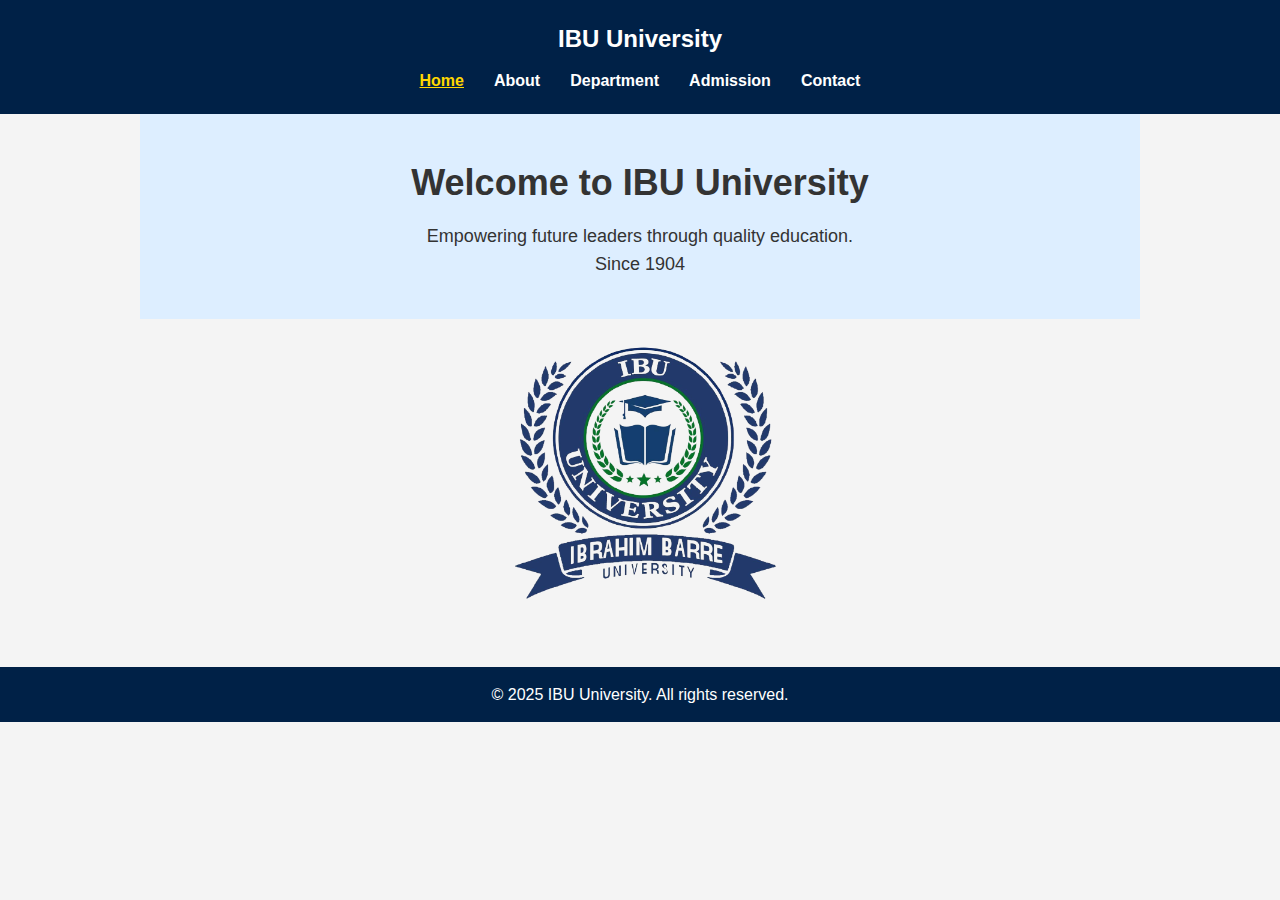
<file: index.html>
<!DOCTYPE html>
<html lang="en">
<head>
  <meta charset="UTF-8" />
  <meta name="viewport" content="width=device-width, initial-scale=1.0" />
  <title>IBU University | Home</title>
  <link rel="stylesheet" href="styles.css" />
</head>
<body>
  <header>
    <div class="logo">IBU University</div>
    <nav> 
      <ul>
        <li><a href="index.html">Home</a></li>
        <li><a href="about.html">About</a></li>
        <li><a href="department.html">Department</a></li>
        <li><a href="admission.html">Admission</a></li>
        <li><a href="contact.html">Contact</a></li>
      </ul>
    </nav>
  </header>

  <section class="hero">
    <h1>Welcome to IBU University</h1>
    <p>Empowering future leaders through quality education.</p>
    <P>Since 1904</P>
  </section>
  <img src="IBU.png" width="300" alt="IBU University Logo">

  <footer>
    <p>&copy; 2025 IBU University. All rights reserved.</p>
  </footer>
  <script src="script.js"></script>
</body>
</html>
</file>
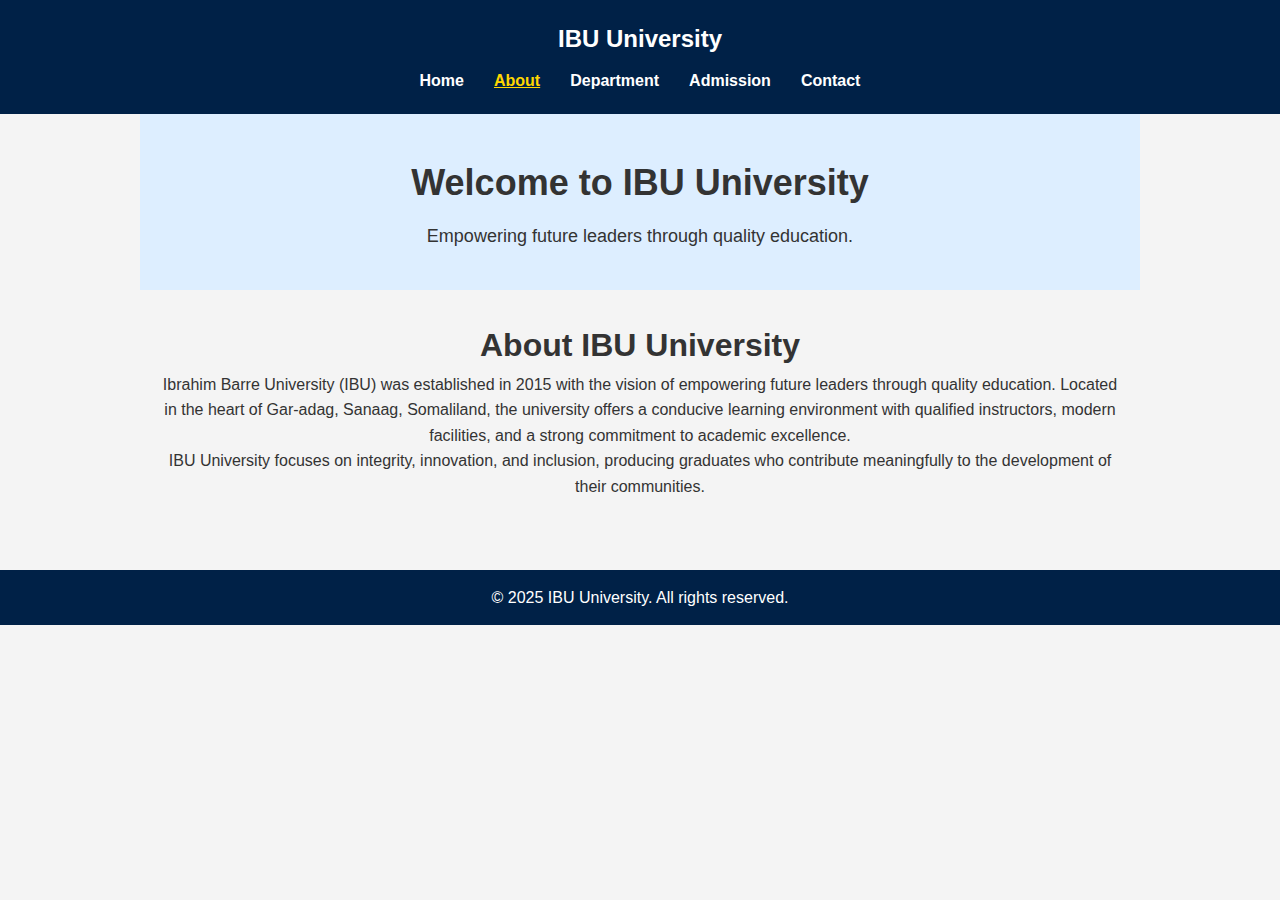
<file: about.html>
<!DOCTYPE html>
<html lang="en">
<head>
  <meta charset="UTF-8" />
  <meta name="viewport" content="width=device-width, initial-scale=1.0" />
  <title>IBU University | About</title>
  <link rel="stylesheet" href="styles.css" />
</head>
<body>
  <header>
    <div class="logo">IBU University</div>
    <nav>
      <ul>
        <li><a href="index.html">Home</a></li>
        <li><a href="about.html">About</a></li>
        <li><a href="department.html">Department</a></li>
        <li><a href="admission.html">Admission</a></li>
        <li><a href="contact.html">Contact</a></li>
      </ul>
    </nav>
  </header>

  <section class="hero">
    <h1>Welcome to IBU University</h1>
    <p>Empowering future leaders through quality education.</p>
  </section>
  <section class="about">
    <h1>About IBU University</h1>
    <p>
      Ibrahim Barre University (IBU) was established in 2015 with the vision of empowering future leaders through quality education. 
      Located in the heart of Gar-adag, Sanaag, Somaliland, the university offers a conducive learning environment with qualified instructors, modern facilities, and a strong commitment to academic excellence.
    </p>
    <p>
      IBU University focuses on integrity, innovation, and inclusion, producing graduates who contribute meaningfully to the development of their communities.
    </p>
  </section>

  <footer>
    <p>&copy; 2025 IBU University. All rights reserved.</p>
  </footer>
  <script src="script.js"></script>
</body>
</html>
</file>
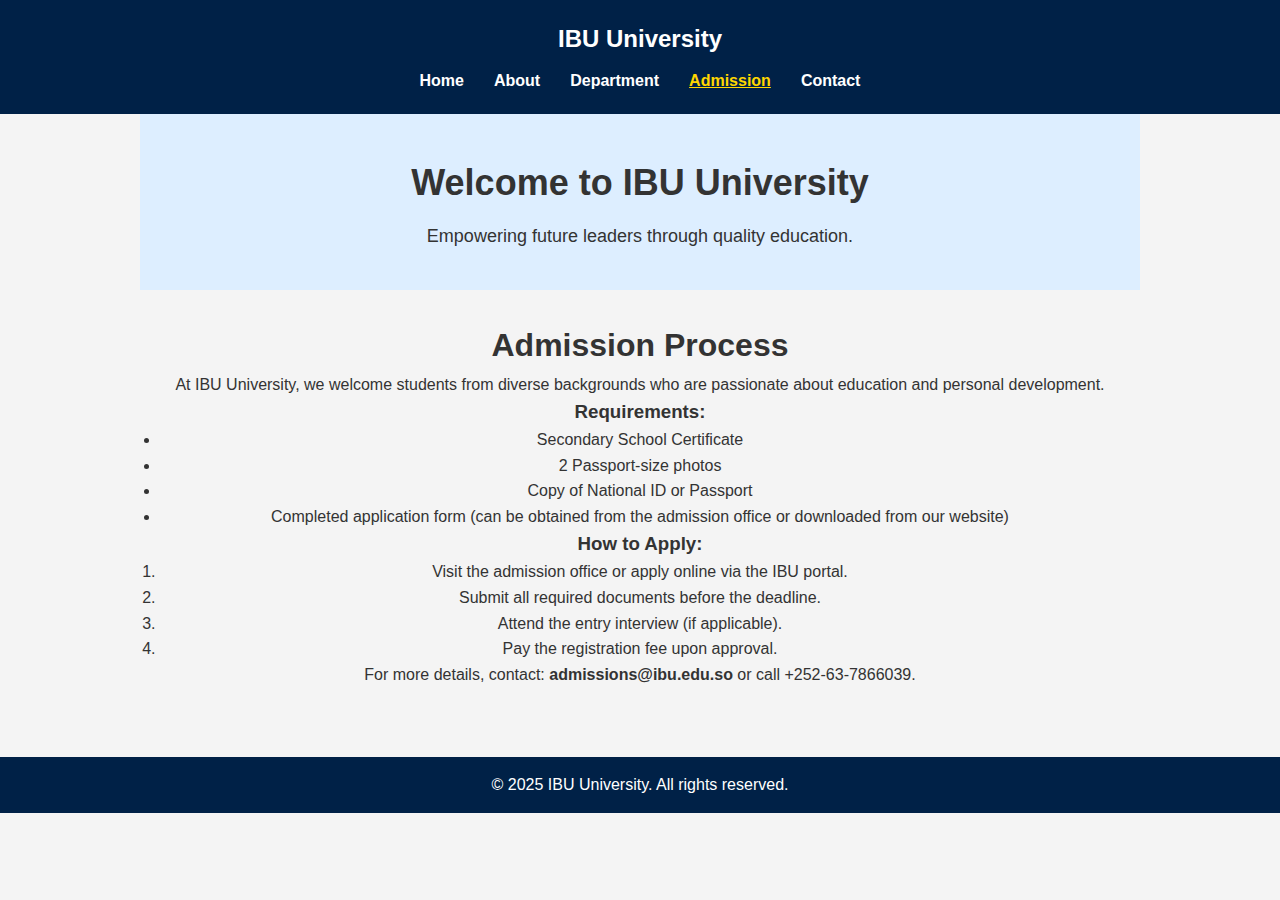
<file: admission.html>
<!DOCTYPE html>
<html lang="en">
<head>
  <meta charset="UTF-8" />
  <meta name="viewport" content="width=device-width, initial-scale=1.0" />
  <title>IBU University | Admission</title>
  <link rel="stylesheet" href="styles.css" />
</head>
<body>
  <header>
    <div class="logo">IBU University</div>
    <nav>
      <ul>
        <li><a href="index.html">Home</a></li>
        <li><a href="about.html">About</a></li>
        <li><a href="department.html">Department</a></li>
        <li><a href="admission.html">Admission</a></li>
        <li><a href="contact.html">Contact</a></li>
      </ul>
    </nav>
  </header>

  <section class="hero">
    <h1>Welcome to IBU University</h1>
    <p>Empowering future leaders through quality education.</p>
  </section>
  <section class="admission">
    <h1>Admission Process</h1>
    <p>
      At IBU University, we welcome students from diverse backgrounds who are passionate about education and personal development.
    </p>
    <h3>Requirements:</h3>
    <ul>
      <li>Secondary School Certificate</li>
      <li>2 Passport-size photos</li>
      <li>Copy of National ID or Passport</li>
      <li>Completed application form (can be obtained from the admission office or downloaded from our website)</li>
    </ul>
    <h3>How to Apply:</h3>
    <ol>
      <li>Visit the admission office or apply online via the IBU portal.</li>
      <li>Submit all required documents before the deadline.</li>
      <li>Attend the entry interview (if applicable).</li>
      <li>Pay the registration fee upon approval.</li>
    </ol>
    <p>
      For more details, contact: <strong>admissions@ibu.edu.so</strong> or call +252-63-7866039.
    </p>
  </section>

  <footer>
    <p>&copy; 2025 IBU University. All rights reserved.</p>
  </footer>
  <script src="script.js"></script>
</body>
</html>
</file>
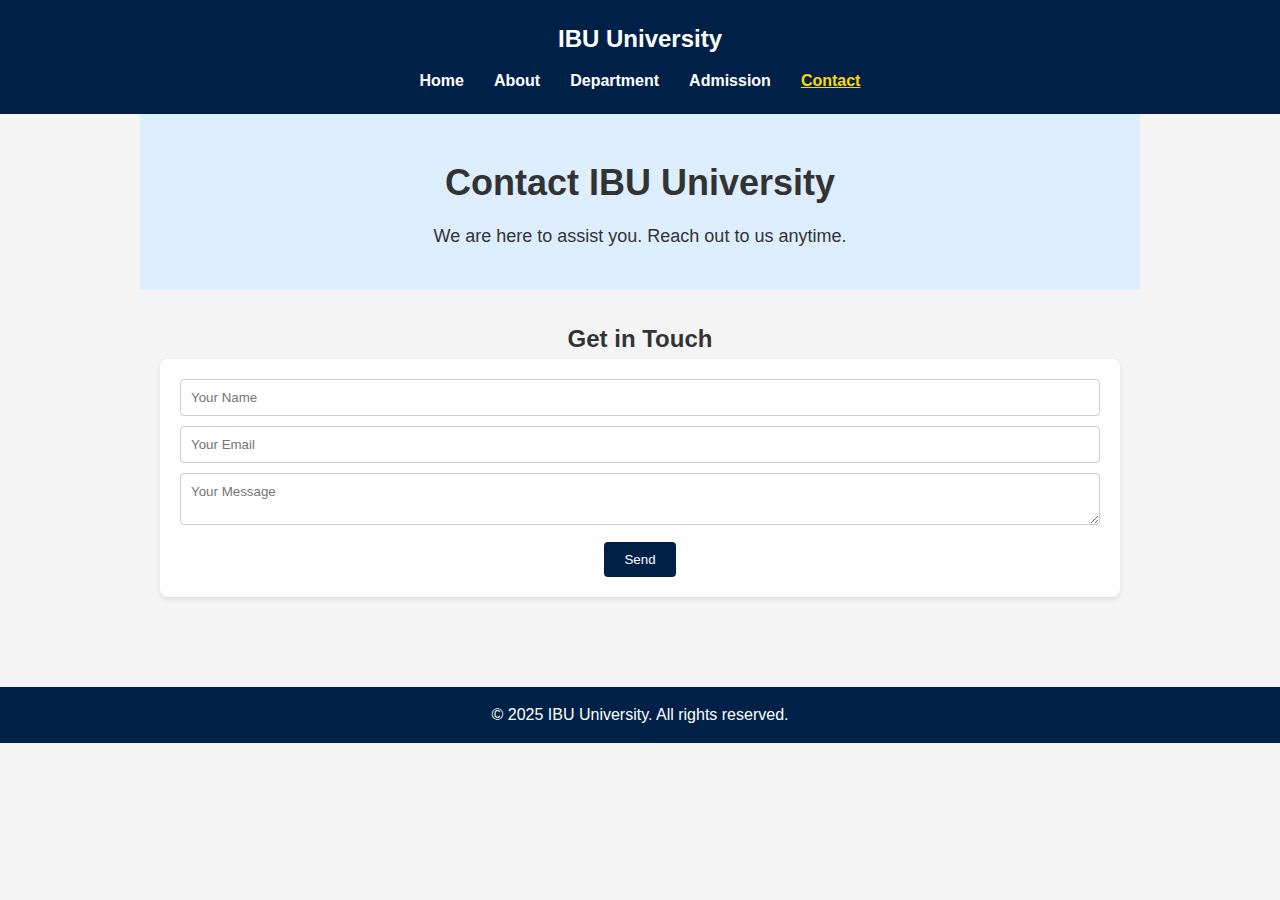
<file: contact.html>
<!DOCTYPE html>
<html lang="en">
<head>
  <meta charset="UTF-8" />
  <meta name="viewport" content="width=device-width, initial-scale=1.0" />
  <title>IBU University | Contact</title>
  <link rel="stylesheet" href="styles.css" />
</head>
<body>
  <header>
    <div class="logo">IBU University</div>
    <nav>
      <ul>
        <li><a href="index.html">Home</a></li>
        <li><a href="about.html">About</a></li>
        <li><a href="department.html">Department</a></li>
        <li><a href="admission.html">Admission</a></li>
        <li><a href="contact.html">Contact</a></li>
      </ul>
    </nav>
  </header>

  <section class="hero">
    <h1>Contact IBU University</h1>
    <p>We are here to assist you. Reach out to us anytime.</p>
  </section>

  <section class="contact">
    <h2>Get in Touch</h2>
    <form onsubmit="return validateContactForm()">
      <input type="text" id="name" placeholder="Your Name" />
      <input type="email" id="email" placeholder="Your Email" />
      <textarea id="message" placeholder="Your Message"></textarea>
      <button type="submit">Send</button>
    </form>
  </section>

  <footer>
    <p>&copy; 2025 IBU University. All rights reserved.</p>
  </footer>
  <script src="script.js"></script>
</body>
</html>
</file>
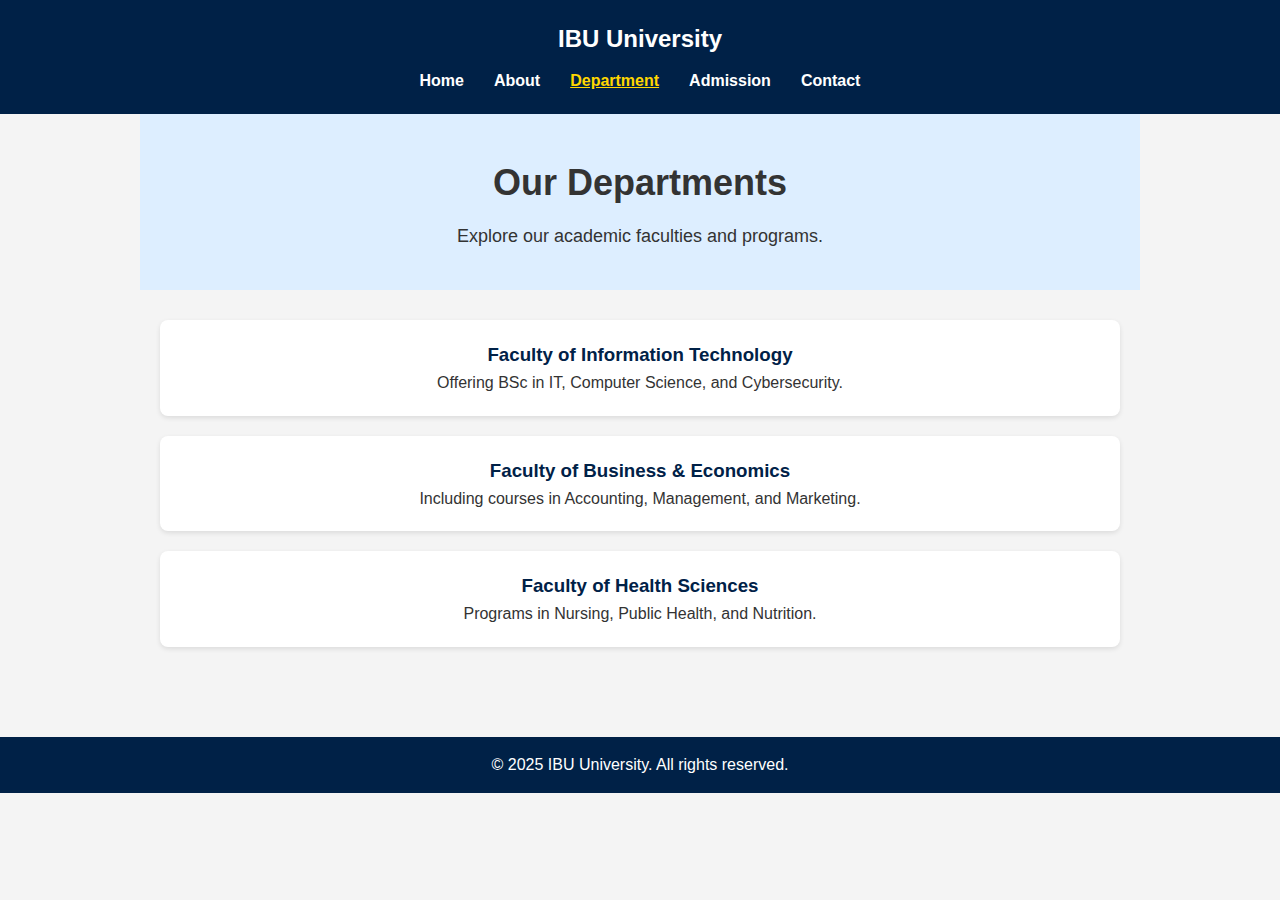
<file: department.html>
<!DOCTYPE html>
<html lang="en">
<head>
  <meta charset="UTF-8" />
  <meta name="viewport" content="width=device-width, initial-scale=1.0" />
  <title>IBU University | Departments</title>
  <link rel="stylesheet" href="styles.css" />
</head>
<body>
  <header>
    <div class="logo">IBU University</div>
    <nav>
      <ul>
        <li><a href="index.html">Home</a></li>
        <li><a href="about.html">About</a></li>
        <li><a href="department.html">Department</a></li>
        <li><a href="admission.html">Admission</a></li>
        <li><a href="contact.html">Contact</a></li>
      </ul>
    </nav>
  </header>

  <section class="hero">
    <h1>Our Departments</h1>
    <p>Explore our academic faculties and programs.</p>
  </section>

  <section class="departments">
    <div class="department">
      <h3>Faculty of Information Technology</h3>
      <p>Offering BSc in IT, Computer Science, and Cybersecurity.</p>
    </div>
    <div class="department">
      <h3>Faculty of Business & Economics</h3>
      <p>Including courses in Accounting, Management, and Marketing.</p>
    </div>
    <div class="department">
      <h3>Faculty of Health Sciences</h3>
      <p>Programs in Nursing, Public Health, and Nutrition.</p>
    </div>
  </section>

  <footer>
    <p>&copy; 2025 IBU University. All rights reserved.</p>
  </footer>
  <script src="script.js"></script>
</body>
</html>
</file>
<file: styles.css>
/* styles.css */

/* General Reset */
* {
  margin: 0;
  padding: 0;
  box-sizing: border-box;
  font-family: 'Segoe UI', Tahoma, Geneva, Verdana, sans-serif;
}

body {
  background-color: #f4f4f4;
  color: #333;
  line-height: 1.6;
  text-align: center;
}

header {
  background-color: #002147;
  color: white;
  padding: 20px;
  text-align: center;
}

header .logo {
  font-size: 24px;
  font-weight: bold;
}

nav ul {
  display: flex;
  justify-content: center;
  list-style: none;
  margin-top: 10px;
}

nav ul li {
  margin: 0 15px;
}

nav ul li a {
  color: white;
  text-decoration: none;
  font-weight: bold;
}

nav ul li a.active,
nav ul li a:hover {
  text-decoration: underline;
  color: #ffd700;
}

.hero {
  background-color: #ddeeff;
  padding: 40px 20px;
  text-align: center;
}

.hero h1 {
  font-size: 36px;
  margin-bottom: 10px;
}

.hero p {
  font-size: 18px;
}

section {
  padding: 30px 20px;
  max-width: 1000px;
  margin: auto;
}

.department, .contact form, .departments > div {
  background: white;
  padding: 20px;
  margin-bottom: 20px;
  border-radius: 8px;
  box-shadow: 0 2px 5px rgba(0,0,0,0.1);
}

.department h3,
.departments h3 {
  color: #002147;
}

input, textarea {
  width: 100%;
  padding: 10px;
  margin-bottom: 10px;
  border: 1px solid #ccc;
  border-radius: 4px;
}

button {
  background-color: #002147;
  color: white;
  border: none;
  padding: 10px 20px;
  cursor: pointer;
  border-radius: 4px;
}

button:hover {
  background-color: #004080;
}

footer {
  text-align: center;
  padding: 15px;
  background-color: #002147;
  color: white;
  margin-top: 40px;
}
</file>
